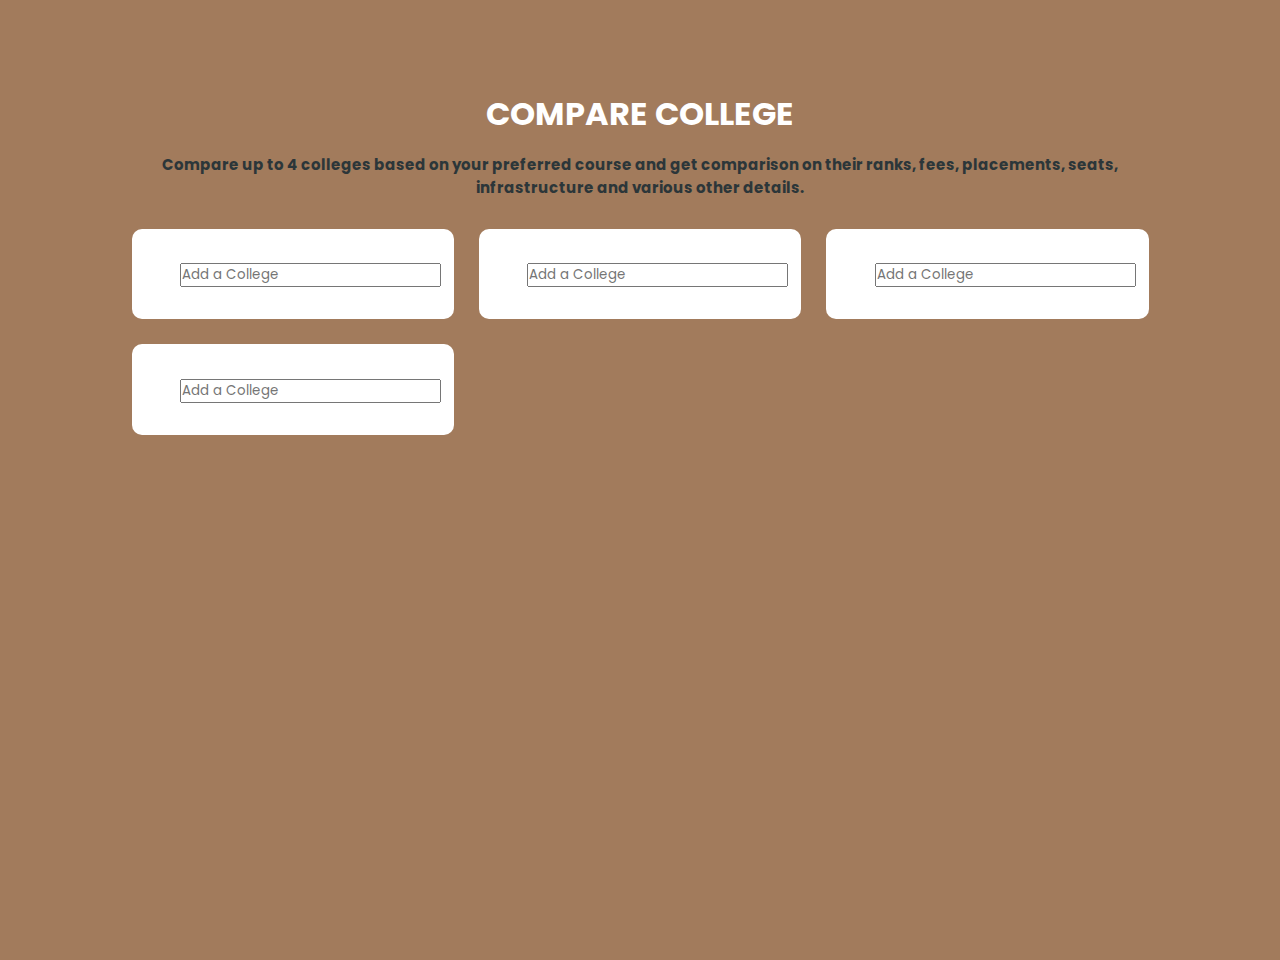
<file: compare.html>
<!DOCTYPE html>
<html lang="en">
<head>
    <meta charset="UTF-8">
    <meta http-equiv="X-UA-Compatible" content="IE=edge">
    <meta name="viewport" content="width=device-width, initial-scale=1.0">
    <title>MINOR</title>
    <link rel="stylesheet" href="compare.css">
</head>
<body>
    <div class="container">
        <h2>COMPARE COLLEGE
        <p>Compare up to 4 colleges based on your preferred course and get comparison on their ranks, fees, placements, seats, infrastructure and various other details.</p>
    </h2>
        <div class="compare-row">
        <div class="compare-col">
            <input class="input" type="search" placeholder="Add a College">
        </div>
        <div class="compare-col">
            <input class="input" type="search" placeholder="Add a College">
        </div>
        <div class="compare-col">
            <input class="input" type="search" placeholder="Add a College">
        </div>
        <div class="compare-col">
            <input class="input" type="search" placeholder="Add a College">
        
        </div>
    </div>
    </div>
    <table>

        <tr>

        </tr>
    </table>
</body>
</html>
</file>
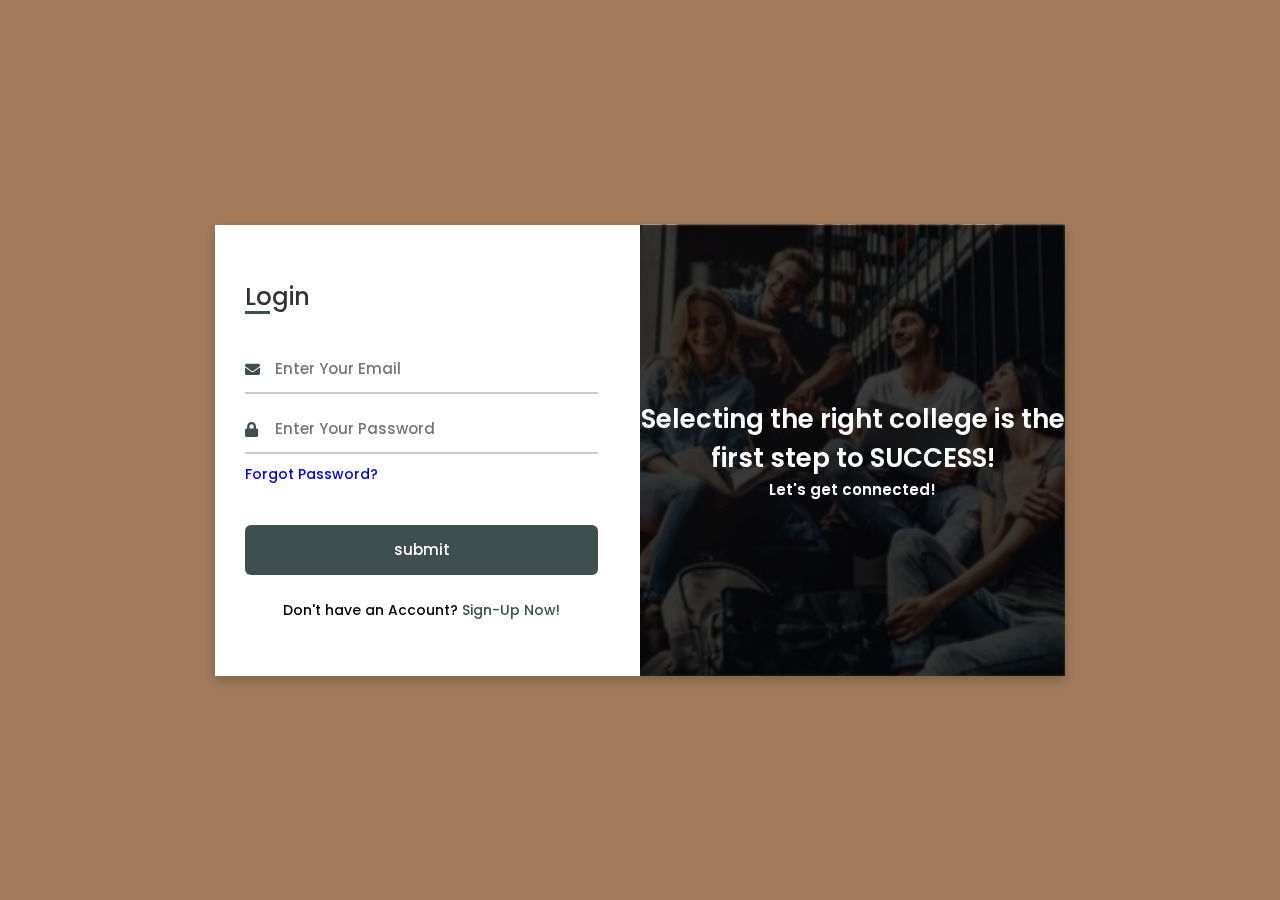
<file: login.html>
<!DOCTYPE html>
<html lang="en" dir="ltr">
    <head>
        <meta charset="utf-8">
        <title>Minor</title>
        <link rel="stylesheet" href="login.css">
        <meta name="viewport" content="width-device-width, initial-scale=1.0">
        <link rel="stylesheet" href="https://cdnjs.cloudflare.com/ajax/libs/font-awesome/5.15.3/css/all.min.css">
    </head>
    <body>
        <div class="container">
            <input type="checkbox" id="flip">
            <div class="cover">
                <div class="front">
                    <img src="/minor.png" alt="">
                    <div class="text">
                        <span class="text-1">Selecting the right college is the first step to SUCCESS!</span>
                        <span class="text-2">Let's get connected!</span>
                    </div>
                </div>
                <div class="back">
                    <img class="backImg" src="/minor.png" alt="">
                    <div class="text">
                        <span class="text-1">Complete miles of journey with one step!</span>
                        <span class="text-2">Let's get stared!</span>
                    </div>
                </div>
            </div>
            <form action="#">
                <div class="form-content">
                    <div class="login-form">
                        <div class="title">Login</div>
                        <div class="input-boxes">
                            <div class="input-box">
                                <i class="fas fa-envelope"></i>
                                <input type="email" placeholder="Enter Your Email" required>
                            </div>
                            <div class="input-box">
                                <i class="fas fa-lock"></i>
                                <input type="password" placeholder="Enter Your Password" required>
                            </div>
                            <div class="text"><a href="#">Forgot Password?</a></div>
                            <div class="button input-box">
                                <i class="fas fa-envelope"></i>
                                <input type="submit" value="submit">
                            </div>
                            <div class="text login-text">Don't have an Account? <label for="flip">Sign-Up Now!</label></div>
                        </div>
                    </div>
    
    
    
    
                    <div class="signup-form">
                        <div class="title">Sign-Up</div>
                        <div class="input-boxes">
                            <div class="input-box">
                                <i class="fas fa-user"></i>
                                <input type="text" placeholder="Enter Your Name" required>
                            </div>
                            <div class="input-box">
                                <i class="fas fa-envelope"></i>
                                <input type="email" placeholder="Enter Your Email" required>
                            </div>
                            <div class="input-box">
                                <i class="fas fa-lock"></i>
                                <input type="password" placeholder="Enter Your Password" required>
                            </div>
                            <div class="button input-box">
                                <i class="fas fa-envelope"></i>
                                <input type="submit" value="submit">
                            </div>
                            <div class="text sign-up-text">Already have an Account? <label for="flip">Login Now!</label></div>
                        </div>
                    </div>
                </div>
            </form>
        </div>
    </body>
</html>
</file>
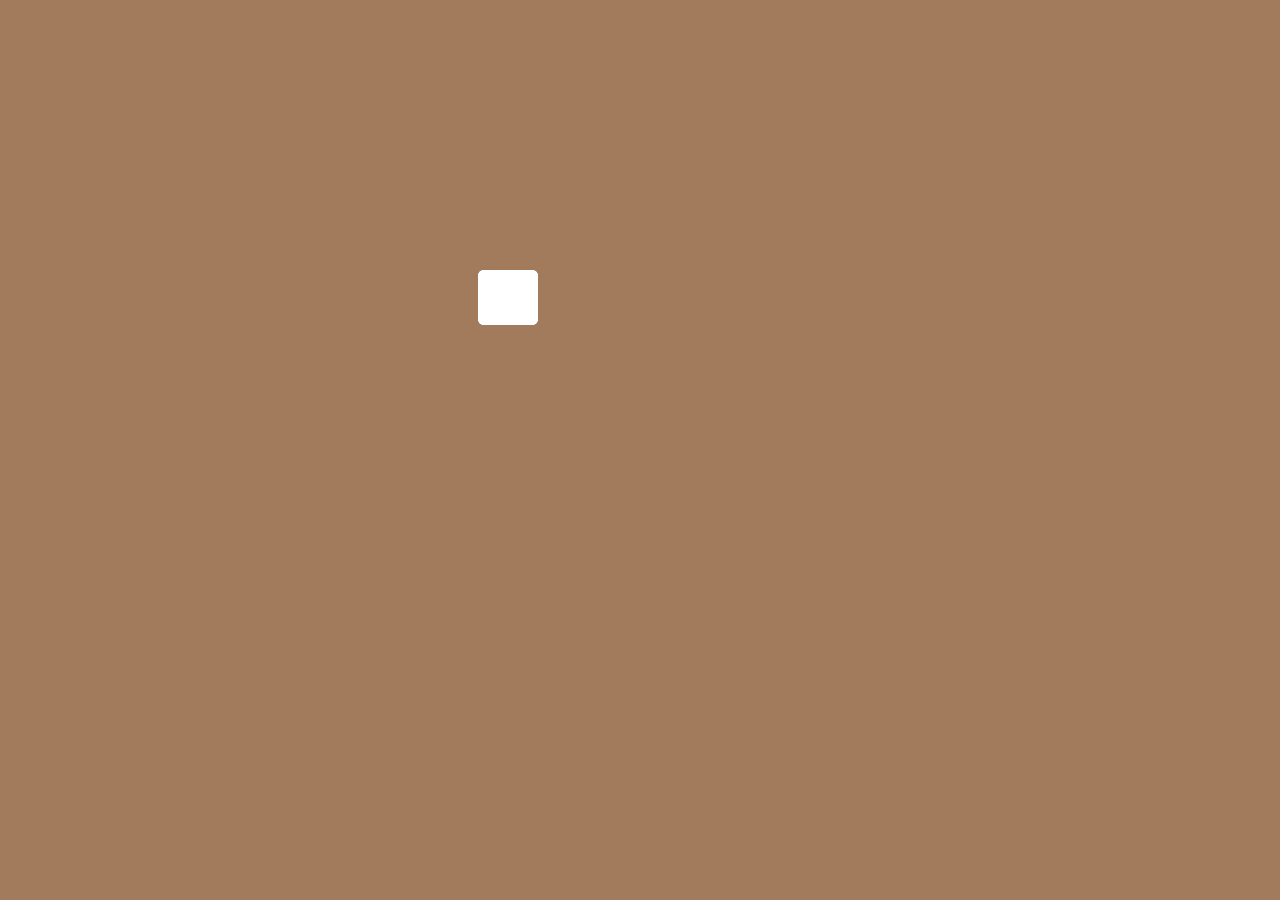
<file: search.html>
<!DOCTYPE html>
<html lang="en" dir="ltr">
    <head>
        <meta charset="utf-8">
        <title>Minor</title>
        <link rel="stylesheet" href="search.css">
        <meta name="viewport" content="width-device-width, initial-scale=1.0">
        <link rel="stylesheet" href="https://unicons.iconscout.com/release/v4.0.0/css/line.css">
    </head>
    <body>
<div class="input-box">
    <input type="text" placeholder="Search...">
    <span class="search">
        <i class="uil uil-search search-icon"></i>
    </span>
    <i class="uil uil-times close-icon"></i>
</div>
<script>
    let inputBox = document.querySelector(".input-box")
    search = document.querySelector(".search")
    closeIcon = document.querySelector(".close-icon")
search.addEventListener("click", () => inputBox.classList.add("open"));
closeIcon.addEventListener("click", () => inputBox.classList.remove("open"));
</script>
    </body>
</html>
</file>
<file: compare.css>
@import url('https://fonts.googleapis.com/css?family=Poppins:400,500,600,700&display=swap');
*{
    margin:0;
    padding:0;
    font-family: 'Poppins', sans-serif;
    box-sizing: border-box;
}

body {
    height: 100%; 
    width: 100%;
    display:block; 
    align-items:center;
    justify-content: center;
    background: #A27B5C;
    padding: 30px;
    /* background: url("") no-repeat center;
    background-size: cover; */
}

.container{
    padding: 45px;
    align-items: center;
    width: 100%;
    min-height: 100vh;
    background: #A27B5C;
}

.container h2{
    color: #fff;
    font-size: 32px;
    padding: 15px;
    text-align: center;
}

.container p{
    color: #2C3639;
    font-size: 15px;
    padding: 15px;
    text-align: center;
}

.compare-row{
    width: 90%;
    border-style: dashed;
    border:#2C3639;
    max-width: 1100px;
    min-height: 200px; 
    margin: auto;
    display: grid;
    grid-template-columns: repeat(auto-fit, minmax(250px, 1fr));
    grid-gap: 25px;
}

.compare-col{
    background: #fff;
    border-style: dashed;
    border:#2C3639;
    width:auto;
    padding: 10% 15%;
    border-radius: 10px;
    color: #fff;
    text-align: center;
}
</file>
<file: login.css>
@import url('https://fonts.googleapis.com/css?family=Poppins:400,500,600,700&display=swap');
*{
    margin:0;
    padding:0;
    font-family: 'Poppins', sans-serif;
    box-sizing: border-box;
}

body{
    min-height: 100vh;
    display: flex;
    align-items:center;
    justify-content: center;
    background: #A27B5C;
    padding: 30px;
}

.container{
    position: relative;
    max-width: 850px;
    width: 100%;
    background: white;
    padding: 40px 30px;
    box-shadow: 0 5px 10px rgba(0,0,0,0.2);
    perspective: 2700px;
}

.container .cover{
    position: absolute;
    height: 100%;
    width: 50%;
    top: 0;
    left: 50%;
    z-index: 98;
    transition: all 1s ease;
    transform-origin: left;
    transform-style: preserve-3d;

}
.container .cover::before{
    content: '';
    position: absolute;
    height: 100%;
    width: 100%;
    background: black;
    opacity: 0.5;
    z-index: 100;
}

.container .cover::after{
    content: '';
    position: absolute;
    height: 100%;
    width: 100%;
    background: black;
    opacity: 0.5;
    z-index: 100;
    transform: rotateY(-180deg);
}


.container #flip:checked ~ .cover{
    transform: rotateY(-180deg);

}

.container .cover img{
    position: absolute;
    height: 100%;
    width:100%;
    object-fit: cover;
    z-index: 12;
    backface-visibility: hidden;
}
.container .cover .backImg img{
    position: absolute;
    height: 100%;
    width:100%;
    object-fit: cover;
    z-index: 12;
    backface-visibility: hidden;
}

.container .cover .back{
    transform: rotateY(180deg);
}

.container .cover .text{
    position: absolute;
    z-index: 111;
    height: 100%;
    width: 100%;
    display: flex;
    flex-direction: column;
    align-items: center;
    justify-content: center;
    visibility: visible;
}
.cover .text .text-1,
.cover .text .text-2{
    font-weight: 600;
    font-size: 26px;
    color: #fff;
    text-align: center;
    backface-visibility: hidden;
}
.cover .back .text .text-1,
.cover .back .text .text-2{
    transform: rotateY(180deg);
    visibility: visible;
}
.cover .text .text-2{
    font-size: 15px;
    font-weight: 600;
}

.container form{
    height:100%;
    width: 100%;
    background: white;
    backface-visibility: hidden;
}

.container .form-content{
    display: flex;
    align-items: center;
    justify-content: space-between;
}

.form-content .login-form,
.form-content .signup-form{
    width: calc(100% / 2 -25px);
    background: white;
}

form .form-content .title{
    position: relative;
    font-size: 24px;
    font-weight: 500;
    color: #333;

}
form .form-content .title:before{
    content: '';
    position: absolute;
    height: 3px;
    left: 0;
    bottom: 0;
    width: 25px;
    background: #3F4E4F;
}
form .signup-form .title:before{
    width: 20px;

}

form .form-content .input-boxes{
    margin-top: 30px;
}
form .form-content .input-box{
    height: 50px;
    width: 100%;
    display: flex;
    align-items: center;
    margin: 10px 0;
    position: relative;
}

.form-content .input-box input{
    height: 100%;
    width: 100%;
    outline: none;
    border: none;
    padding: 0 30px;
    font-size: 15px;
    font-weight: 500;
    border-bottom: 2px solid rgba(0,0,0,0.2);
    transition: all 0.3s ease;
}

.form-content .input-box input:focus,
.form-content .input-box input:valid{
    border-color: #3F4E4F;
}

.form-content .input-box i{
    position: absolute;
    color: #3F4E4F;
    font-size: 15px;
}
form .form-content .text{
    font-size: 14px;
    font-weight: 500;
    color: black;
}
form .form-content .text a{
    text-decoration: none;
}
form .form-content .text a:hover{
    text-decoration: underline;
}

form .form-content .button{
    color: white;
    margin-top: 40px;
}
form .form-content .button input{
    color: white;
    background: #3F4E4F;
    border-radius: 6px;
    padding: 0;
    cursor: pointer;
    transition: all 0.3s ease;
}
form .form-content .button input:hover{
    background: #3F4E4F;

}
form .form-content label{
    color: #3F4E4F;
    cursor: pointer;
}
form .form-content label:hover{
    color: #3F4E4F;
    text-decoration: underline;
}

form .form-content .login-text,
form .form-content .sign-up-text{
    text-align: center;
    margin-top: 25px;
    
}
.container #flip{
    display: none;
}
@media (max-width: 940px){
    .container .cover{
        display: none;
    }
    .form-content .login-form,
.form-content .signup-form{
    width: 100%;
}
.form-content .signup-form{
    display: none;
}
.container #flip:checked ~ form .signup-form{
    display: block;
}
.container #flip:checked ~ form .login-form{
    display: none;
}
}
</file>
<file: search.css>
@import url('https://fonts.googleapis.com/css?family=Poppins:400,500,600,700&display=swap');
*{
    margin:0;
    padding:0;
    font-family: 'Poppins', sans-serif;
    box-sizing: border-box;
}
body {
    height: 100%; 
    width: 100%;
    display:block; 
    align-items: center;
    justify-content: center;
    background: #A27B5C;
    /* background: url("") no-repeat center;
    background-size: cover; */
}
.input-box{
    position: absolute;
    height: 55px;
    top: 30%;
    left: 35%;
    max-width: 60px;
    width: 100%;
    margin: 0 30px;
    border-radius: 6px;
    background-color: #fff;
    transition: all 0.6s cubic-bezier(0.68, -0.55, 0.265, 1.55);
}

.input-box.open{
    max-width: 350px;
}

.input-box input{
    position: absolute;
    height: 100%;
    width: 100%;
    padding: 15px;
    outline: none;
    border: none;
    border-radius: 6px;
    font-size: 16px;
    font-weight: 400;
    color: #333;
    transition: all 0.6s cubic-bezier(0.68, -0.55, 0.265, 1.55);
}

.input-box.open input{
    padding: 0 15px 0 65px;
}
.input-box .search {
    position: absolute;
    padding: 10px;
    width: 60px;
    height: 100%;
    display: flex;
    border-radius: 6px;
    align-items:flex-start;
    justify-content: center;
    background-color: #fff;
    transition: all 0.6s cubic-bezier(0.68, -0.55, 0.265, 1.55);
}
.input-box.open .search{
    border-radius: 6px 0 0 6px;
}
.search .search-icon{
    font-size: 30px;
    color: #2C3639;
    transform: rotate(90deg);
}
.input-box.open .search-icon {
    transform: radius(90deg);
}

.input-box .close-icon{
    position: absolute;
    right: -45px;
    top: 50%;
    transform: translateY(-50%) rotate(180deg);
    font-size: 30px;
    color: white;
    padding: 5px;
    opacity: 0;
    pointer-events: none;
    transition: all 0.6s cubic-bezier(0.68, -0.55, 0.265, 1.55);

}
.input-box.open .close-icon{
    opacity: 1;
    pointer-events: auto;
    transition: all 0.6s cubic-bezier(0.68, -0.55, 0.265, 1.55);
}
</file>
